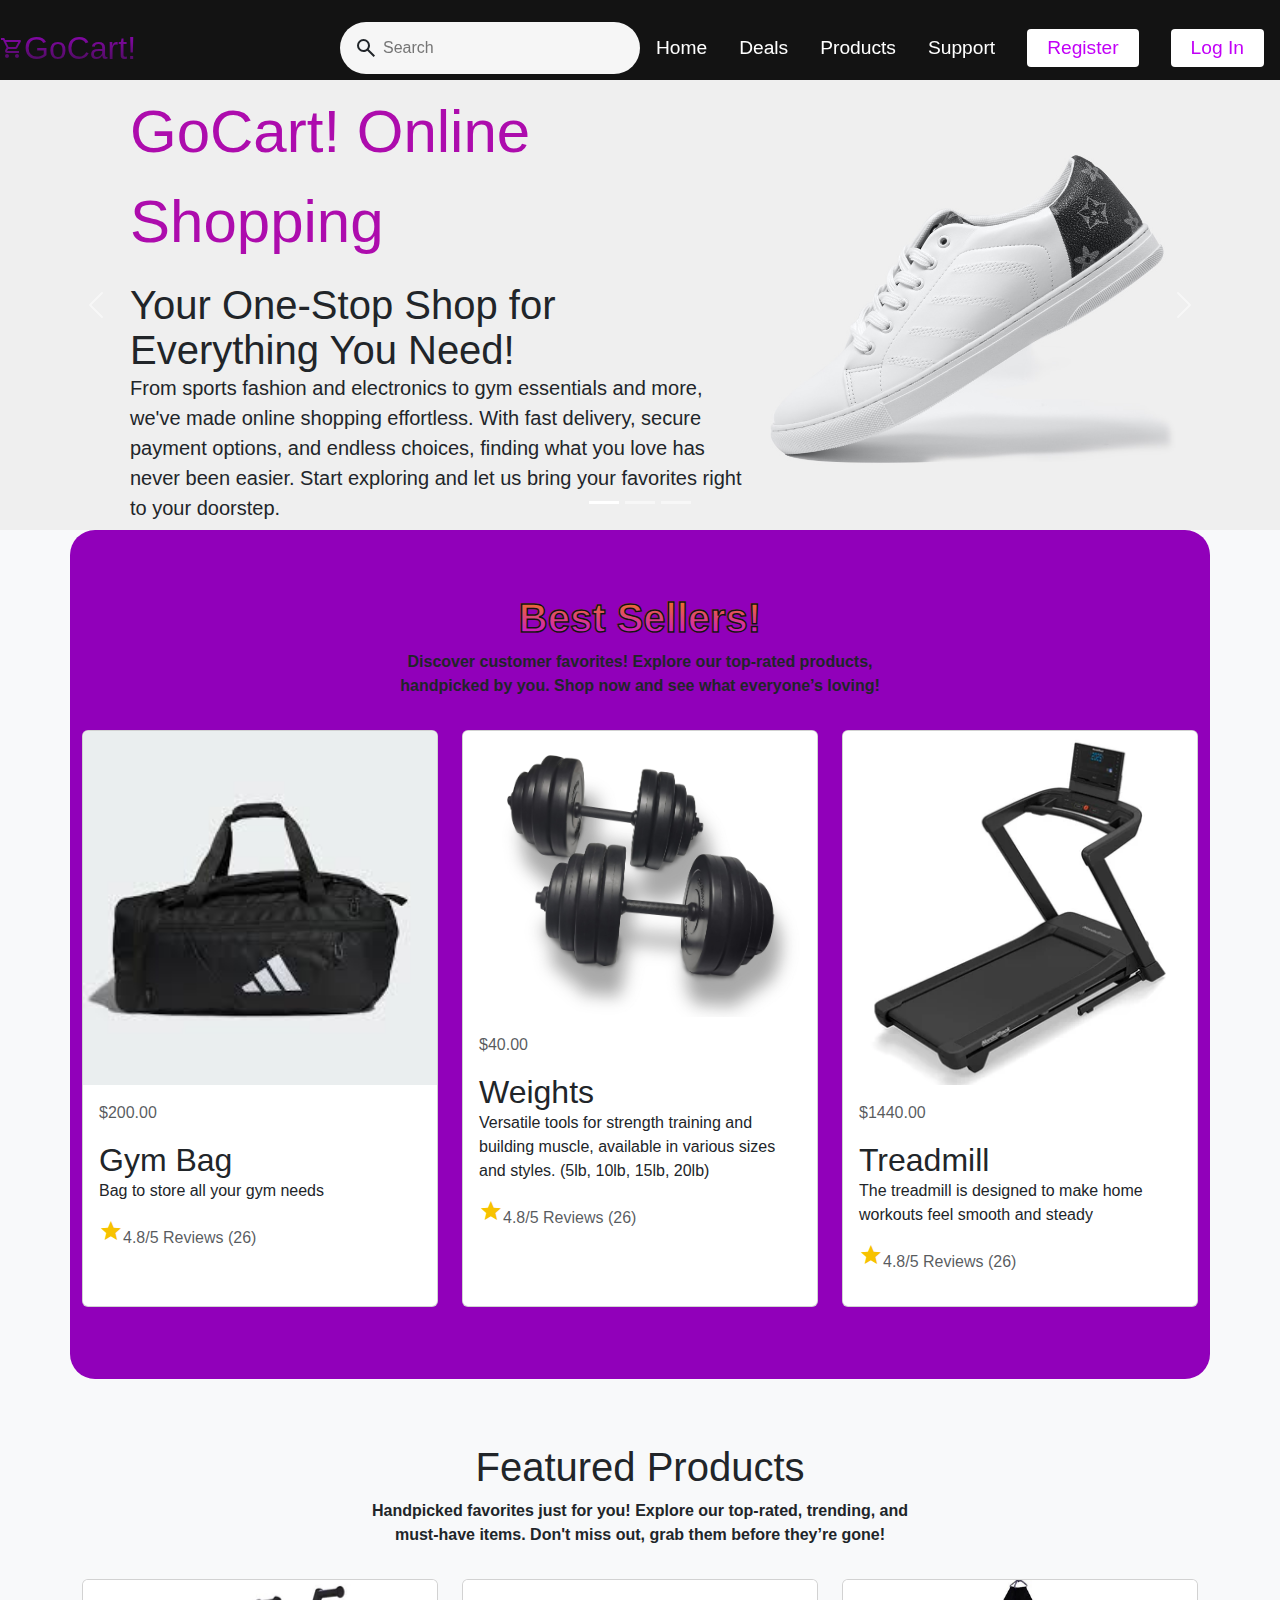
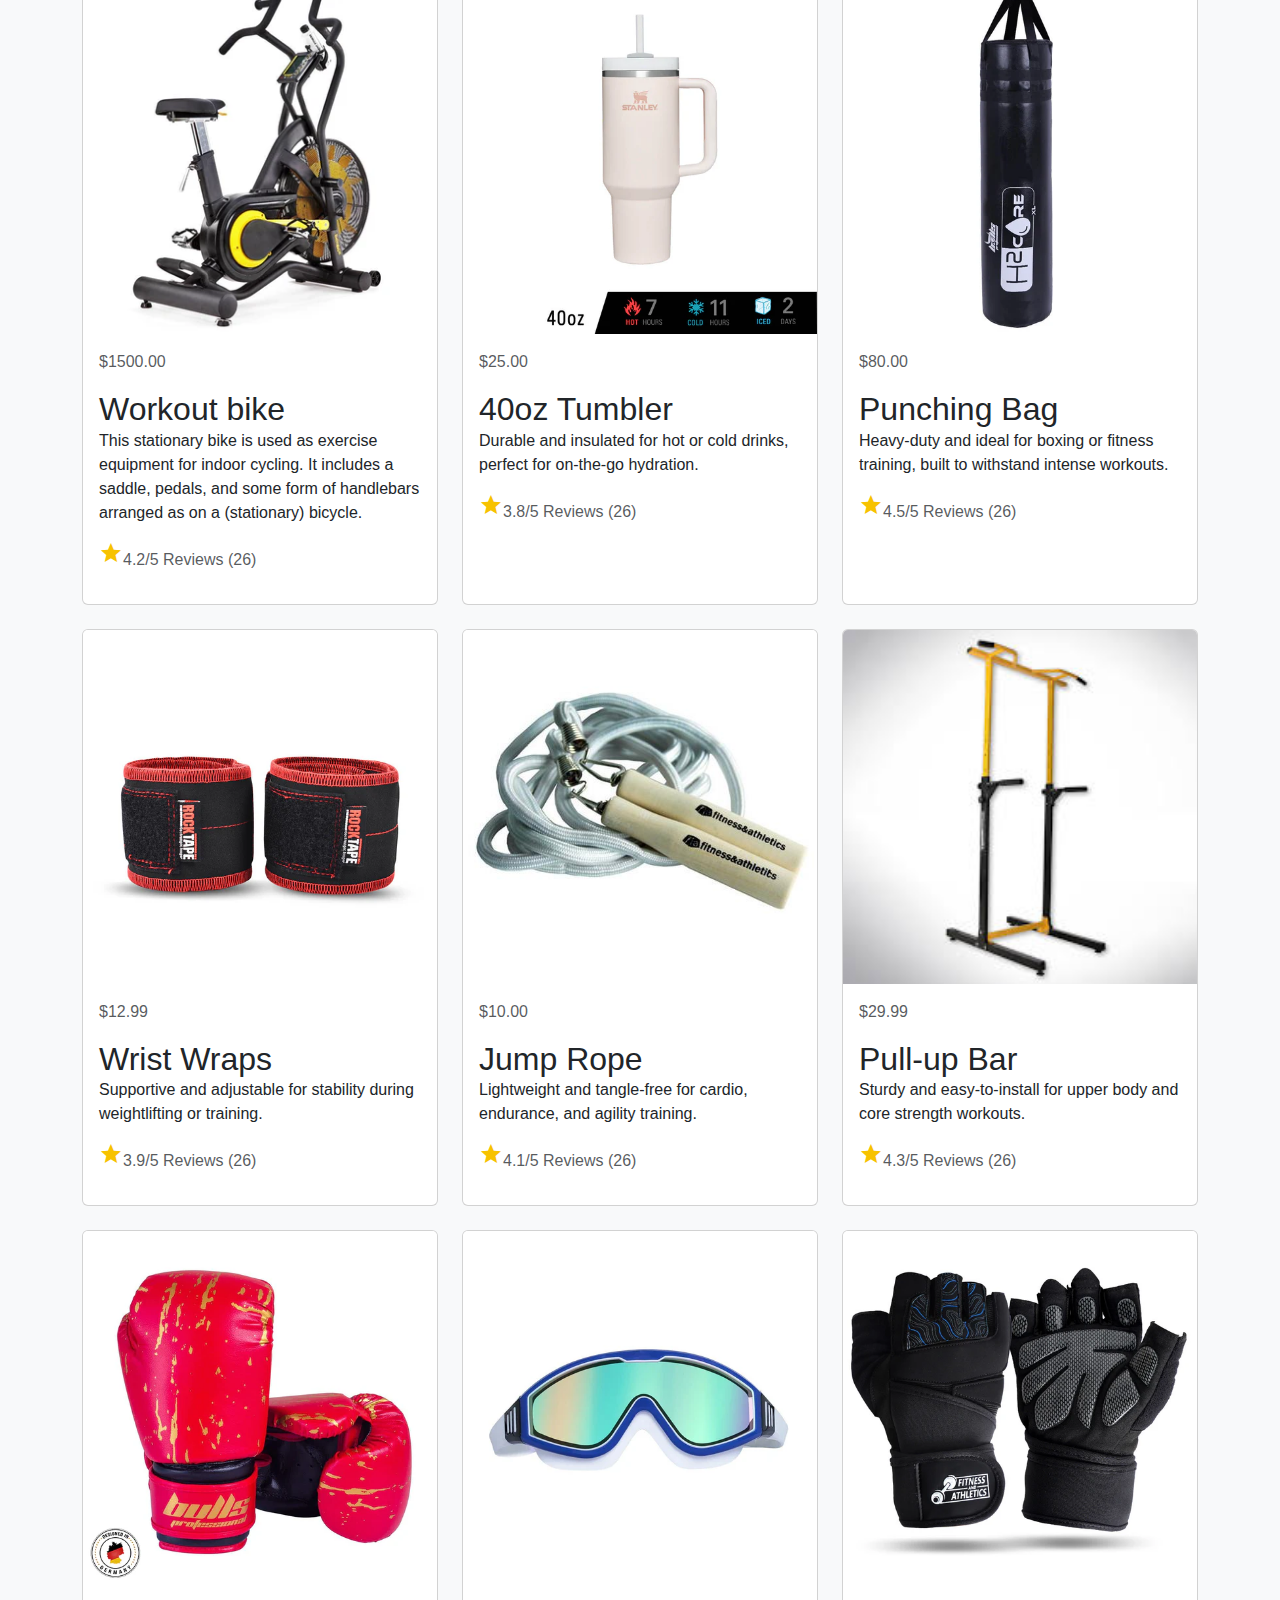
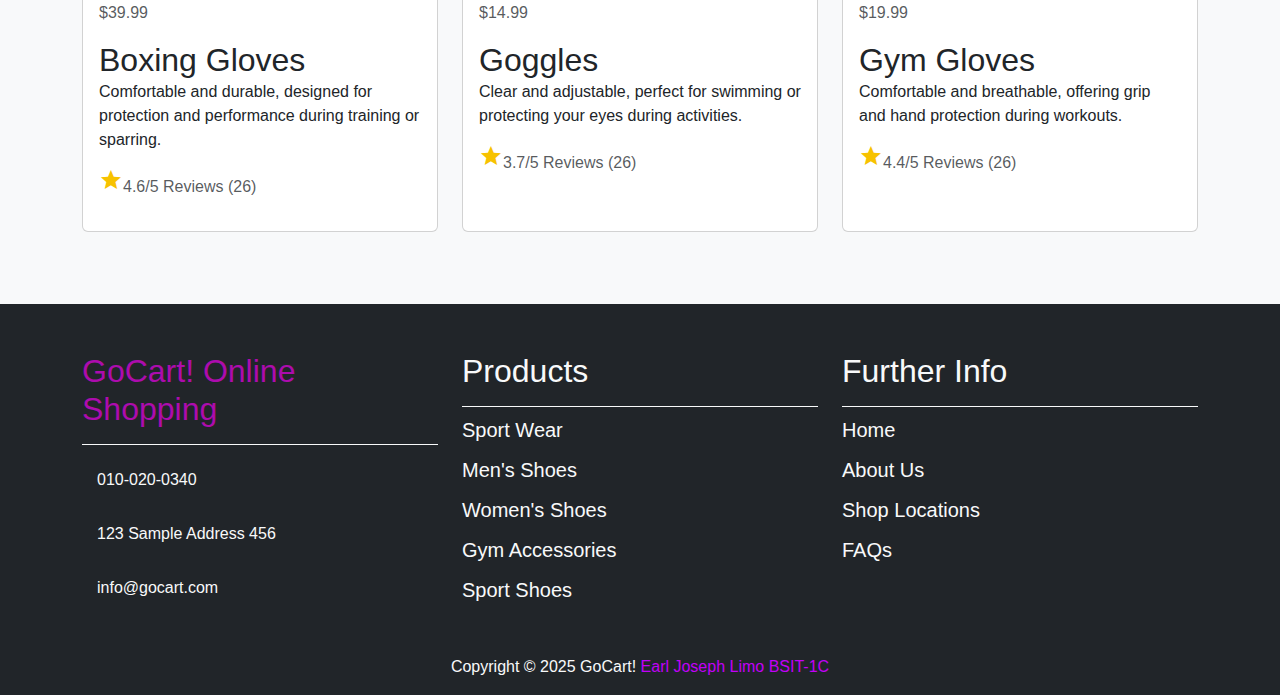
<file: index.html>
<!DOCTYPE html>
<link href="https://cdn.jsdelivr.net/npm/bootstrap@5.3.3/dist/css/bootstrap.min.css" rel="stylesheet" integrity="sha384-QWTKZyjpPEjISv5WaRU9OFeRpok6YctnYmDr5pNlyT2bRjXh0JMhjY6hW+ALEwIH" crossorigin="anonymous">
<script src="https://cdn.jsdelivr.net/npm/bootstrap@5.3.3/dist/js/bootstrap.bundle.min.js" integrity="sha384-YvpcrYf0tY3lHB60NNkmXc5s9fDVZLESaAA55NDzOxhy9GkcIdslK1eN7N6jIeHz" crossorigin="anonymous"></script>
<html lang="en">
<head>
    <meta charset="UTF-8">
    <meta name="viewport" content="width=device-width, initial-scale=1.0">
    <title>Webpage Online Shopping</title>
    <link rel="stylesheet" href="styles.css">
    <link href="https://fonts.googleapis.com/icon?family=Material+Icons+Outlined"
    rel="stylesheet">
    <link rel="stylesheet" href="https://fonts.googleapis.com/css2?family=Material+Symbols+Outlined:opsz,wght,FILL,GRAD@24,400,0,0&icon_names=search" />
</head>
<body>
    <nav class="navbar">
        <div class="navbar__container">
            <a href="/" id="navbar__logo"><span class="material-icons-outlined star-icon">
              shopping_cart
              </span>GoCart!</a>
            <span class="bar"></span>
            <span class="bar"></span>
            <span class="bar"></span>
            <ui class="navbar__menu">
              <form>
                <div id="Home" class="search">
                    <span class="search-icon material-symbols-outlined">search</span>
                    <input class="search-input" type="search" placeholder="Search">
        
                </div>
            </form>
                <li class="navbar__item"><a href="#Top" class="navbar__links">
                Home
                </a>
            </li>
                <li class="navbar__item"><a href="#deals" class="navbar__links">
                Deals
                </a>
            </li>
            </li>
            <li class="navbar__item"><a href="#product" class="navbar__links">
              Products
              </a>
          </li>
                <li class="navbar__item"><a href="#footer" class="navbar__links">
                Support
                </a>
            </li>
                <li class="navbar__btn"><a href="login.html" class="button">
                Register
                </a>
            </li>
                <li class="navbar__btn"><a href="login.html" class="button">
                Log In
                </a>
            </li>
            </ui>
        </div>
    </nav>

<!-- carousel -->
    <div id="carouselExampleIndicators" class="carousel slide"
    data-bs-ride="true">
  <div class="carousel-indicators">
    <button type="button" data-bs-target="#carouselExampleIndicators" 
      data-bs-slide-to="0" class="active" aria-label="Slide 1">
    </button>
    <button type="button" data-bs-target="#carouselExampleIndicators"
  data-bs-slide-to="1" aria-label="Slide 2"></button>
    <button type="button" data-bs-target="#carouselExampleIndicators"
  data-bs-slide-to="2" aria-label="Slide 3"></button>
  </div>
   <div class="carousel-inner">
     <div class="carousel-item active">
       <div class="container d-flex justify-content-between background">
         <div class="d-flex justify-content-center align-items-start 
             flex-column ms-5">
           <span class="text-align title mb-3" style="color: rgb(173, 12, 173);">
              GoCart! Online Shopping
           </span>
           <span class="discription">
            Your One-Stop Shop for Everything You Need!
            </span>
           <span class="d-info">
            From sports fashion and electronics to gym essentials and more, we've made online shopping effortless. With fast delivery, secure payment options, and endless choices, finding what you love has never been easier. Start exploring and let us bring your favorites right to your doorstep.</span>
         </div>
       <div>
          <img src="./images/banner_img_01.jpg" class="d-block s-image">
       </div>
     </div>
    </div>
     <div class="carousel-item">
       <div class="container d-flex justify-content-between background">
         <div class="d-flex justify-content-center align-items-start
             flex-column ms-5">
             <span class="text-align title mb-3" style="color: rgb(173, 12, 173);">
              GoCart! Online Shopping
            </span>
           <span class="discription">
            Deals You’ll Love, Delivered Straight to Your Door!
           </span>
           <span class="d-info">
            Experience the convenience of online shopping with handpicked products and unbeatable offers. Whether you’re updating your wardrobe, upgrading your gadgets, or revamping your home, we make it simple, fast, and fun. Shop today and see the difference!</span>
         </div>
          <div>
            <img src="./images/banner_img_02.jpg" class="d-block s-image">
          </div>
      </div>
    </div>
     <div class="carousel-item">
      <div class="container d-flex justify-content-between background">
        <div class="d-flex justify-content-center align-items-start
         flex-column ms-5">
         <span class="text-align title mb-3" style="color: rgb(173, 12, 173);">GoCart! Online Shopping</span>
           <span class="discription">Your Ultimate Online Shopping Destination!
             </span>
            <span class="d-info">Explore an incredible range of products from top brands, curated just for you. Whether you're hunting for the latest trends or everyday essentials, we’ve got it all at unbeatable prices. Enjoy seamless browsing, exclusive deals, and a shopping experience like no other, with GoCart!</span>
        </div>
         <div>
          <img src="./images/banner_img_03.jpg" class="d-block s-image">
         </div>
        </div>
       </div>
     </div>
     <button class="carousel-control-prev" type="button"
         data-bs-target="#carouselExampleIndicators" data-bs-slide="prev">
       <span class="carousel-control-prev-icon"
         aria-hidden="true"></span>
       <span class="visually-hidden">Previous</span>
     </button>
     <button class="carousel-control-next" type="button"
         data-bs-target="#carouselExampleIndicators" data-bs-slide="next">
       <span class="carousel-control-next-icon"
         aria-hidden="true"></span>
       <span class="visually-hidden">Next</span>
     </button>
   </div>
   

  
<!-- best sellers -->
<section class="bg-light">
  <div class="container deals py-5">
    <div id="deals" class="row text-center py-3">
      <div class="col-lg-6 m-auto">
        <h1 class="bestsell fw-bold">Best Sellers!</h1>
        <p class="fw-bold">Discover customer favorites! Explore our top-rated products, handpicked by you. Shop now and see what everyone’s loving!</p>
      </div>
    </div>
    <div class="row">
      <div class="col-12 col-md-4 mb-4">
        <div class="card h-100">
          <a href="">
            <img src="./images/gymbag.jpeg" class="card-img-top">
          </a>
          <div class="card-body">
            <ul class="list-unstyled d-flex justify-content-between">
            
              <li class="text-muted text-right">$200.00</li>
            </ul>
            <a href="" class="h2 text-decoration-none text-dark">
              Gym Bag
            </a>
            <p class="card-text">Bag to store all your gym needs</p>
            <p class="text-muted"><span class="material-icons-outlined star-icon">
star
</span>4.8/5 Reviews (26)</p>
          </div>
        </div>
      </div>
      <div class="col-12 col-md-4 mb-4">
        <div class="card h-100">
          <a href="">
            <img src="./images/weights.jpg" class="card-img-top">
          </a>
          <div class="card-body">
            <ul class="list-unstyled d-flex justify-content-between">
            
              <li class="text-muted text-right">$40.00</li>
            </ul>
            <a href="" class="h2 text-decoration-none text-dark">
              Weights
            </a>
            <p class="card-text">Versatile tools for strength training and building muscle, available in various sizes and styles. (5lb, 10lb, 15lb, 20lb)
              </p>
            <p class="text-muted"><span class="material-icons-outlined star-icon">
star
</span>4.8/5 Reviews (26)</p>
          </div>
        </div>
      </div>
      <div class="col-12 col-md-4 mb-4">
        <div class="card h-100">
          <a href="">
            <img src="./images/treadmill.webp" class="card-img-top">
          </a>
          <div class="card-body">
            <ul class="list-unstyled d-flex justify-content-between">
            
              <li class="text-muted text-right">$1440.00</li>
            </ul>
            <a href="" class="h2 text-decoration-none text-dark">
              Treadmill
            </a>
            <p class="card-text">The treadmill is designed to make home workouts feel smooth and steady</p>
            <p class="text-muted"><span class="material-icons-outlined star-icon">
star
</span>4.8/5 Reviews (26)</p>
          </div>
        </div>
      </div>
    </div>
  </div>
<!-- featured -->
<section class="bg-light">
  <div class="container py-5">
    <div id="product" class="row text-center py-3">
      <div class="col-lg-6 m-auto">
        <h1>Featured Products</h1>
        <p class="fw-bold">Handpicked favorites just for you! Explore our top-rated, trending, and must-have items. Don't miss out, grab them before they’re gone!</p>
      </div>
    </div>
    <div class="row">
      <div class="col-12 col-md-4 mb-4">
        <div class="card h-100">
          <a href="">
            <img src="./images/treadbike.webp" class="card-img-top">
          </a>
          <div class="card-body">
            <ul class="list-unstyled d-flex justify-content-between">
              <li class="text-muted text-right">$1500.00</li>
            </ul>
            <a href="" class="h2 text-decoration-none text-dark">
              Workout bike
            </a>
            <p class="card-text">This stationary bike is used as exercise equipment for indoor cycling. It includes a saddle, pedals, and some form of handlebars arranged as on a (stationary) bicycle. </p>
            <p class="text-muted"><span class="material-icons-outlined star-icon">
star
</span>4.2/5 Reviews (26)</p>  
          </div>
        </div>
      </div>
      <div class="col-12 col-md-4 mb-4">
        <div class="card h-100">
          <a href="">
            <img src="./images/tumbler.webp" class="card-img-top">
          </a>
          <div class="card-body">
            <ul class="list-unstyled d-flex justify-content-between">
              <li class="text-muted text-right">$25.00</li>
            </ul>
            <a href="" class="h2 text-decoration-none text-dark">
              40oz Tumbler
            </a>
            <p class="card-text">Durable and insulated for hot or cold drinks, perfect for on-the-go hydration.</p>
            <p class="text-muted"><span class="material-icons-outlined star-icon">
star
</span>3.8/5 Reviews (26)</p> <!-- Changed to random number -->
          </div>
        </div>
      </div>
      <div class="col-12 col-md-4 mb-4">
        <div class="card h-100">
          <a href="">
            <img src="./images/punchbag.webp" class="card-img-top">
          </a>
          <div class="card-body">
            <ul class="list-unstyled d-flex justify-content-between">
              <li class="text-muted text-right">$80.00</li>
            </ul>
            <a href="" class="h2 text-decoration-none text-dark">
              Punching Bag
            </a>
            <p class="card-text">Heavy-duty and ideal for boxing or fitness training, built to withstand intense workouts. </p>
            <p class="text-muted"><span class="material-icons-outlined star-icon">
star
</span>4.5/5 Reviews (26)</p> <!-- Changed to random number -->
          </div>
        </div>
      </div>
      <div class="col-12 col-md-4 mb-4">
        <div class="card h-100">
          <a href="">
            <img src="./images/wristwraps.webp" class="card-img-top">
          </a>
          <div class="card-body">
            <ul class="list-unstyled d-flex justify-content-between">
              <li class="text-muted text-right">$12.99</li>
            </ul>
            <a href="" class="h2 text-decoration-none text-dark">
              Wrist Wraps
            </a>
            <p class="card-text">Supportive and adjustable for stability during weightlifting or training.</p>
            <p class="text-muted"><span class="material-icons-outlined star-icon">
star
</span>3.9/5 Reviews (26)</p> <!-- Changed to random number -->
          </div>
        </div>
      </div>
      <div class ="col-12 col-md-4 mb-4">
        <div class="card h-100">
          <a href="">
            <img src="./images/jump rope.jpg" class="card-img-top">
          </a>
          <div class="card-body">
            <ul class="list-unstyled d-flex justify-content-between">
              <li class="text-muted text-right">$10.00</li>
            </ul>
            <a href="" class="h2 text-decoration-none text-dark">
              Jump Rope
            </a>
            <p class="card-text">Lightweight and tangle-free for cardio, endurance, and agility training.</p>
            <p class="text-muted"><span class="material-icons-outlined star-icon">
star
</span>4.1/5 Reviews (26)</p> <!-- Changed to random number -->
          </div>
        </div>
      </div>
      <div class="col-12 col-md-4 mb-4">
        <div class="card h-100">
          <a href="">
            <img src="./images/pull up.jpeg" class="card-img-top">
          </a>
          <div class="card-body">
            <ul class="list-unstyled d-flex justify-content-between">
              <li class="text-muted text-right">$29.99</li>
            </ul>
            <a href="" class="h2 text-decoration-none text-dark">
              Pull-up Bar
            </a>
            <p class="card-text">Sturdy and easy-to-install for upper body and core strength workouts.</p>
            <p class="text-muted"><span class="material-icons-outlined star-icon">
star
</span>4.3/5 Reviews (26)</p> <!-- Changed to random number -->
          </div>
        </div>
      </div>
      <div class="col-12 col-md-4 mb-4">
        <div class="card h-100">
          <a href="">
            <img src="./images/boxing gloves.webp" class="card-img-top">
          </a>
          <div class="card-body">
            <ul class="list-unstyled d-flex justify-content-between">
              <li class="text-muted text-right">$39.99</li>
            </ul>
            <a href="" class="h2 text-decoration-none text-dark">
              Boxing Gloves
            </a>
            <p class="card-text">Comfortable and durable, designed for protection and performance during training or sparring.</p>
            <p class="text-muted"><span class="material-icons-outlined star-icon">
star
</span>4.6/5 Reviews (26)</p> <!-- Changed to random number -->
          </div>
        </div>
      </div>
      <div class="col-12 col-md-4 mb-4">
        <div class="card h-100">
          <a href="">
            <img src="./images/goggles.webp" class="card-img-top">
          </a>
          <div class="card-body">
            <ul class="list-unstyled d-flex justify-content-between">
              <li class="text-muted text-right">$14.99</li>
            </ul>
            <a href="" class="h2 text-decoration-none text-dark">
              Goggles
            </a>
            <p class="card-text">Clear and adjustable, perfect for swimming or protecting your eyes during activities.</p>
            <p class="text-muted"><span class="material-icons-outlined star-icon">
star
</span>3.7/5 Reviews (26)</p> <!-- Changed to random number -->
          </div>
        </div>
      </div>
      <div class="col-12 col-md-4 mb-4">
        <div class="card h-100">
          <a href="">
            <img src="./images/gym gloves.webp" class="card-img-top">
          </a>
          <div class="card-body">
            <ul class="list-unstyled d-flex justify-content-between">
              <li class="text-muted text-right">$19.99</li>
            </ul>
            <a href="" class="h2 text-decoration-none text-dark">
              Gym Gloves
            </a>
            <p class="card-text">Comfortable and breathable, offering grip and hand protection during workouts.</p>
            <p class="text-muted"><span class="material-icons-outlined star-icon">
star
</span>4.4/5 Reviews (26)</p> <!-- Changed to random number -->
          </div>
        </div>
      </div>
    </div>
  </div>
</section>
<!-- footer -->
    <footer class="bg-dark">
        <div id="footer" class="container">
          <div class="row">
            <div class="col-md-4 pt-5 logo">
              <h2 class="text-decoration-none h2 border-bottom border-light pb-3 " style="color: rgb(173, 12, 173);">
                GoCart! Online Shopping
              </h2>
              <ul class="list-unstyled text-light">
                <li>
                  <i class="fa-solid fa-phone"></i>
                  <a href="" class="text-decoration-none text-light">
                    010-020-0340
                  </a>
                </li>
                <li>
                  <i class="fa-solid fa-location-dot"></i>
                  <a href="" class="text-decoration-none text-light">
                    123 Sample Address 456
                  </a>
                </li>
                <li>
                  <i class="fa-solid fa-envelope"></i>
                  <a href="" class="text-decoration-none text-light">
                    info@gocart.com
                  </a>
                </li>
              </ul>
            </div>
            <div class="col-md-4 pt-5">
              <h2 class="text-light h2 border-bottom border-light pb-3">
                Products
              </h2>
              <ul class="list-unstyled text-light footer-link-list list">
                <li><a href="" class="text-decoration-none text-light">
                  Sport Wear</a></li>
              <li><a href="" class="text-decoration-none text-light">
                  Men's Shoes</a></li>
              <li><a href="" class="text-decoration-none text-light">
                  Women's Shoes</a></li>
              <li><a href="" class="text-decoration-none text-light">
                  Gym Accessories</a></li>
              <li><a href="" class="text-decoration-none text-light">
                  Sport Shoes</a></li>
              </ul>
            </div>
            <div class="col-md-4 pt-5">
              <h2 class="text-light h2 border-bottom border-light pb-3">
                Further Info</h2>
              <ul class="list-unstyled text-light footer-link-list list">
                <li><a href="" class="text-decoration-none text-light">
                    Home</a></li>
                <li><a href="https://www.facebook.com/Triggerword/" class="text-decoration-none text-light">
                    About Us</a></li>
                <li><a href="" class="text-decoration-none text-light">
                    Shop Locations</a></li>
                <li><a href="" class="text-decoration-none text-light">
                    FAQs</a></li>
              </ul>
            </div>
        <div class="w-100 bg-dark py-3">
          <div class="container">
            <div class="row pt-2">
              <div class="col-12">
                <div class="text-center text-light">
                  Copyright &copy; 2025 GoCart!
                  <a href="https://www.facebook.com/Triggerword/" class="text-decoration-none
                    text-decoration-none style="color: blueviolet;>Earl Joseph Limo BSIT-1C</a>
                </div>
              </div>
            </div>
          </div>
        </div>
      </footer>

</body>
</html>
<!--                                         _.oo.
                 _.u[[/;:,.         .odMMMMMM'
              .o888UU[[[/;:-.  .o@P^    MMM^
             oN88888UU[[[/;::-.        dP^
            dNMMNN888UU[[[/;:--.   .o@P^
           ,MMMMMMN888UU[[/;::-. o@^
           NNMMMNN888UU[[[/~.o@P^
           888888888UU[[[/o@^-..
          oI8888UU[[[/o@P^:--..
       .@^  YUU[[[/o@^;::---..
     oMP     ^/o@P^;:::---..
  .dMMM    .o@^ ^;::---...
 dMMMMMMM@^`       `^^^^
YMMMUP^
 ^^-->
</file>
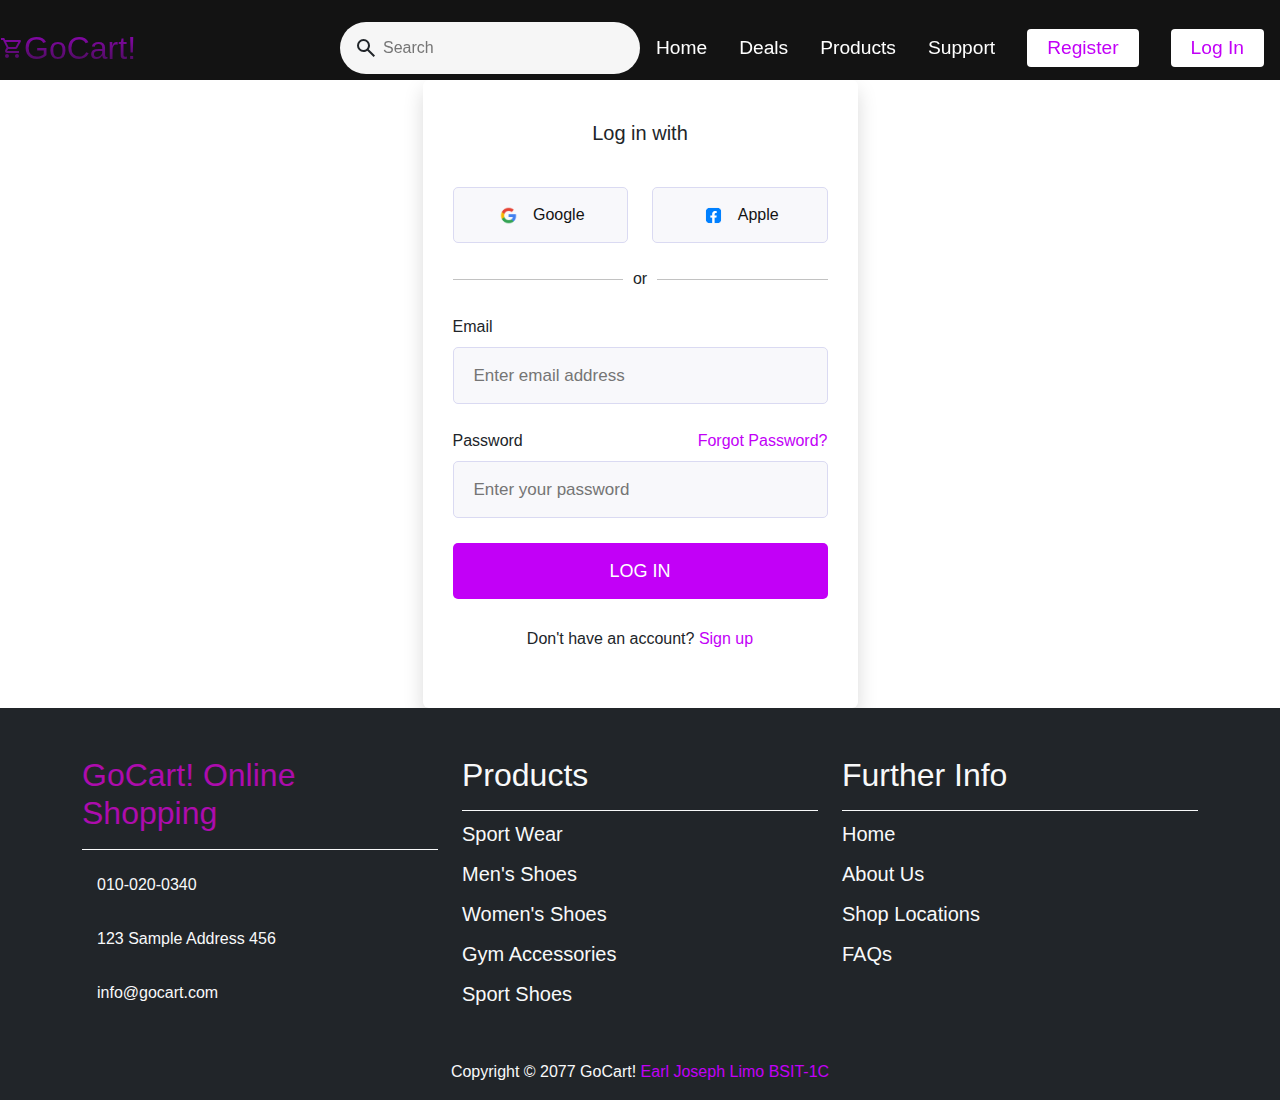
<file: login.html>
<!DOCTYPE html>
<link href="https://cdn.jsdelivr.net/npm/bootstrap@5.3.3/dist/css/bootstrap.min.css" rel="stylesheet" integrity="sha384-QWTKZyjpPEjISv5WaRU9OFeRpok6YctnYmDr5pNlyT2bRjXh0JMhjY6hW+ALEwIH" crossorigin="anonymous">
<script src="https://cdn.jsdelivr.net/npm/bootstrap@5.3.3/dist/js/bootstrap.bundle.min.js" integrity="sha384-YvpcrYf0tY3lHB60NNkmXc5s9fDVZLESaAA55NDzOxhy9GkcIdslK1eN7N6jIeHz" crossorigin="anonymous"></script>
<html lang="en">
<html lang="en">
<head>
    <meta charset="UTF-8">
    <meta name="viewport" content="width=device-width, initial-scale=1.0">
    <title>Login</title>
    <link rel="stylesheet" href="styles.css">
    <link href="https://fonts.googleapis.com/icon?family=Material+Icons+Outlined"
    rel="stylesheet">
    <link rel="stylesheet" href="https://fonts.googleapis.com/css2?family=Material+Symbols+Outlined:opsz,wght,FILL,GRAD@24,400,0,0&icon_names=search" />
</head>

<body class="login-page">
    <nav class="navbar">
        <div class="navbar__container">
            <a href="/" id="navbar__logo"><span class="material-icons-outlined star-icon">
              shopping_cart
              </span>GoCart!</a>
            <span class="bar"></span>
            <span class="bar"></span>
            <span class="bar"></span>
            <ui class="navbar__menu">
              <form>
                <div id="Home" class="search">
                    <span class="search-icon material-symbols-outlined">search</span>
                    <input class="search-input" type="search" placeholder="Search">
        
                </div>
              </form>
              <li class="navbar__item"><a href="index.html" class="navbar__links">
              Home
              </a>
          </li>
          </li>
              <li class="navbar__item"><a href="index.html" class="navbar__links">
              Deals
              </a>
          </li>
          </li>
          <li class="navbar__item"><a href="index.html" class="navbar__links">
            Products
            </a>
        </li>
            </li>
                <li class="navbar__item"><a href="#footer" class="navbar__links">
                Support
                </a>
            </li>
                <li class="navbar__btn"><a href="login.html" class="button">
                Register
                </a>
            </li>
                <li class="navbar__btn"><a href="login.html" class="button">
                Log In
                </a>
            </li>
            </ui>
        </div>
    </nav>
<!-- login -->
   <div class="login_form" style="width:800px; margin:0 auto;">
    <form action="#">
      <h3>Log in with</h3>
      <div class="login_option">
        <div class="option">
          <a href="#">
            <img src="images/google.png" alt="Google" />
            <span>Google</span>
          </a>
        </div>
        <div class="option">
          <a href="#">
            <img src="images/facebook.png" alt="Apple" />
            <span>Apple</span>
          </a>
        </div>
      </div>
      <p class="separator">
        <span>or</span>
      </p>
      <div class="input_box">
        <label for="email">Email</label>
        <input type="email" id="email" placeholder="Enter email address" required />
      </div>
      <div class="input_box">
        <div class="password_title">
          <label for="password">Password</label>
          <a href="#">Forgot Password?</a>
        </div>
        <input type="password" id="password" placeholder="Enter your password" required />
      </div>
      <button type="submit">Log In</button>
      <p class="sign_up">Don't have an account? <a href="#">Sign up</a></p>
    </form>
  </div>
    <footer class="bg-dark">
        <div id="footer" class="container">
          <div class="row">
            <div class="col-md-4 pt-5 logo">
              <h2 class="text-decoration-none h2 border-bottom border-light pb-3 " style="color: rgb(173, 12, 173);">
                GoCart! Online Shopping
              </h2>
              <ul class="list-unstyled text-light">
                <li>
                  <i class="fa-solid fa-phone"></i>
                  <a href="" class="text-decoration-none text-light">
                    010-020-0340
                  </a>
                </li>
                <li>
                  <i class="fa-solid fa-location-dot"></i>
                  <a href="" class="text-decoration-none text-light">
                    123 Sample Address 456
                  </a>
                </li>
                <li>
                  <i class="fa-solid fa-envelope"></i>
                  <a href="" class="text-decoration-none text-light">
                    info@gocart.com
                  </a>
                </li>
              </ul>
            </div>
            <div class="col-md-4 pt-5">
              <h2 class="text-light h2 border-bottom border-light pb-3">
                Products
              </h2>
              <ul class="list-unstyled text-light footer-link-list list">
                <li><a href="" class="text-decoration-none text-light">
                    Sport Wear</a></li>
                <li><a href="" class="text-decoration-none text-light">
                    Men's Shoes</a></li>
                <li><a href="" class="text-decoration-none text-light">
                    Women's Shoes</a></li>
                <li><a href="" class="text-decoration-none text-light">
                    Gym Accessories</a></li>
                <li><a href="" class="text-decoration-none text-light">
                    Sport Shoes</a></li>
              </ul>
            </div>
            <div class="col-md-4 pt-5">
              <h2 class="text-light h2 border-bottom border-light pb-3">
                Further Info</h2>
              <ul class="list-unstyled text-light footer-link-list list">
                <li><a href="" class="text-decoration-none text-light">
                    Home</a></li>
                <li><a href="https://www.facebook.com/Triggerword/" class="text-decoration-none text-light">
                    About Us</a></li>
                <li><a href="" class="text-decoration-none text-light">
                    Shop Locations</a></li>
                <li><a href="" class="text-decoration-none text-light">
                    FAQs</a></li>
              </ul>
            </div>
        <div class="w-100 bg-dark py-3">
          <div class="container">
            <div class="row pt-2">
              <div class="col-12">
                <div class="text-center text-light">
                  Copyright &copy; 2077 GoCart!
                  <a href="https://www.facebook.com/Triggerword/" class="text-decoration-none
                    text-decoration-none style="color: blueviolet;>Earl Joseph Limo BSIT-1C</a>
                </div>
              </div>
            </div>
          </div>
        </div>
      </footer>
</body>
</html>
<!--⠀⠀⠀⠀⠀⠀⠀⠀⠀⠀⠀⢰⣦⡀⠸⣷⡄⠀⠀⠀⠀⠀⠀⠀⠀⠀⠀⠀⠀⠀⠀⠀⠀⠀⠀⠀⠀⠀⠀⠀⠀⠀⠀⠀⠀⠀⠀⠀⠀⠀⠀⠀⠀⠀⠀⠀⠀⠀⠀⠀⠀⠀⠀
⠀⠀⠀⠀⠀⠀⠀⠀⠀⠀⠀⢸⣿⣟⢼⣿⡽⡄⠀⠀⠀⠀⠀⠀⠀⠀⠀⠀⠀⠀⠀⠀⠀⠀⠀⠀⠀⠀⠀⠀⠀⠀⠀⠀⠀⠀⠀⠀⠀⠀⠀⠀⠀⠀⠀⠀⠀⠀⠀⠀⠀⠀⠀
⠀⠀⠀⠀⠀⠀⠀⠀⠀⠀⠀⢸⣿⣿⣿⣿⣷⢻⡀⠀⠀⠀⠀⠀⠀⠀⠀⠀⠀⠀⠀⠀⠀⠀⠀⠀⠀⠀⠀⠀⠀⠀⠀⠀⠀⠀⠀⠀⠀⠀⠀⠀⠀⠀⠀⠀⠀⠀⠀⠀⠀⠀⠀
⠀⠀⠀⠀⠀⠀⠀⠀⠀⠀⠀⣸⠿⠟⠻⢿⣿⣩⣇⠀⠀⠀⠀⠀⠀⠀⠀⠀⠀⠀⠀⠀⠀⠀⠀⠀⠀⠀⠀⠀⠀⠀⠀⠀⠀⠀⠀⠀⠀⠀⠀⠀⠀⠀⠀⠀⠀⠀⠀⠀⠀⠀⠀
⠀⠀⠀⠀⠀⠀⠀⢀⣤⣖⡋⣍⢤⡠⣐⣌⡹⢢⠽⣦⠀⠀⠀⠀⠀⠀⠀⠀⠀⠀⠀⠀⠀⠀⠀⠀⠀⠀⠀⠀⠀⠀⠀⠀⠀⠀⠀⠀⠀⣠⠤⣒⢚⡩⣉⡙⢒⠲⢤⣀⠀⠀⠀
⠀⠀⠀⠀⠀⢀⡴⣿⡿⢿⣿⣯⢻⡽⡹⢞⡵⢫⡗⣜⣧⠀⠀⠀⠀⠀⠀⠀⠀⠀⠀⠀⠀⠀⠀⠀⠀⠀⠀⠀⠀⠀⠀⠀⠀⠀⠀⣴⢫⣵⣮⣷⣿⣷⣳⣿⢮⣖⡤⣈⠳⣄⠀
⣾⣿⢛⣉⢩⠩⡜⣻⣿⣿⣿⠻⡑⢎⠱⠩⡜⢣⠞⣜⡞⣇⠀⠀⠀⠀⠀⠀⠀⠀⠀⠀⠀⠀⠀⠀⠀⠀⠀⠀⠀⠀⠀⠀⠀⢀⡾⣵⣿⣿⣾⡿⠿⠿⢿⣿⣿⣿⢿⣦⢣⠘⡆
⢿⣯⣷⢮⢧⣳⡱⣃⠮⡱⢈⠅⡈⠄⡈⠡⠜⣡⢛⡜⣞⢿⡄⠀⠀⠀⠀⠀⠀⠀⠀⠀⠀⠀⠀⠀⠀⠀⠀⠀⠀⠀⠀⠀⠀⢸⣻⣽⣿⠟⠁⠀⠀⠀⠀⠈⠛⣿⣿⣿⣿⢌⣹
⠸⣿⣟⣿⣻⣤⠻⣜⢧⡣⢇⠸⢀⠄⠠⢇⠸⣀⢟⣸⢻⡼⣧⠀⠀⠀⠀⠀⠀⠀⠀⠀⠀⠀⠀⠀⠀⠀⠀⠀⠀⠀⠀⠀⠀⠸⣿⣿⡇⠀⠀⠀⠀⠀⠀⠀⠀⢸⣿⣿⣿⡜⣸
⠀⠻⣿⣷⣿⣿⢻⢬⢳⡝⣎⡳⣌⠬⡱⢌⡱⢎⡞⡜⣧⢻⡽⣆⠀⠀⠀⠀⠀⠀⠀⠀⠀⠀⠀⠀⠀⠀⠀⠀⠀⠀⠀⠀⠀⠀⠙⢿⣷⡀⠀⠀⠀⠀⠀⠀⠀⢸⣿⣿⣿⣏⡟
⠀⠀⠈⠙⠛⠳⠯⣶⡣⢞⡱⣿⣼⣳⢯⣮⢵⡫⣜⡱⢎⢧⢻⡽⢧⡀⠀⠀⠀⠀⠀⠀⠀⠀⠀⠀⠀⠀⠀⠀⠀⠀⠀⠀⠀⠀⠀⠀⠀⠀⠀⠀⠀⠀⠀⠀⢠⣾⣿⣿⣿⡞⠀
⠀⠀⠀⠀⠀⠀⠀⠀⠙⢮⡕⢧⡿⣿⣿⣞⣧⢻⠴⣙⢎⣎⠳⣸⠩⠝⢦⣀⠀⠀⠀⠀⠀⠀⠀⠀⠀⠀⠀⠀⠀⠀⠀⠀⠀⠀⠀⠀⠀⠀⠀⠀⠀⢀⣠⣶⣿⣿⣿⣿⠋⠀⠀
⠀⠀⠀⠀⠀⠀⠀⠀⠀⠀⢿⢪⠽⣿⣽⣿⡽⣏⡾⡱⢎⣌⠓⡠⠁⠎⠐⡈⠉⠒⠒⠦⠤⠤⠤⠤⠤⠤⠴⠖⠒⠒⠋⠉⠉⠉⠉⠉⠙⠒⠦⣤⢞⣿⣿⣿⣿⠿⠋⠀⠀⠀⠀
⠀⠀⠀⠀⠀⠀⠀⠀⠀⠀⠈⣯⠹⣽⣻⣿⢿⣽⡳⡝⠦⢌⠂⠡⠀⠀⠁⠀⠀⠁⠀⠀⠀⠀⠀⠀⠀⠀⠀⠀⠀⠀⠀⠀⠀⠀⠀⠀⠀⢂⠱⡘⢾⣿⡿⠋⠁⠀⠀⠀⠀⠀⠀
⠀⠀⠀⠀⠀⠀⠀⠀⠀⠀⠀⠸⡏⣖⢯⣿⣿⡷⣿⣍⠳⡈⠄⠀⠀⠀⠀⠀⠀⠀⠀⠀⠀⠀⠀⠀⠀⠀⠀⡀⠠⠄⡄⠂⠄⠀⡀⠄⠠⠀⠤⠑⢢⡙⣇⠀⠀⠀⠀⠀⠀⠀⠀
⠀⠀⠀⠀⠀⠀⠀⠀⠀⠀⠀⠀⢻⣌⣻⡽⣿⣿⢷⣎⠣⠄⠀⠀⠀⠀⠀⠀⠀⠀⠀⠀⠀⠀⠀⡄⠤⡈⠤⢡⡓⡜⡬⡑⢌⡐⠀⠠⢀⠁⢂⡉⢆⢭⣻⡄⠀⠀⠀⠀⠀⠀⠀
⠀⠀⠀⠀⠀⠀⠀⠀⠀⠀⠀⠀⠈⣧⢳⣻⣿⣟⡿⣌⢇⠢⢈⠀⠀⡀⠄⣀⠂⢁⠄⡀⢂⠡⠒⣌⢢⡑⡎⡵⡹⣼⢱⡍⢦⡈⢅⠢⠁⢌⡐⢌⡚⣶⣽⣇⠀⠀⠀⠀⠀⠀⠀
⠀⠀⠀⠀⠀⠀⠀⠀⠀⠀⠀⠀⠀⢹⡇⣿⣽⡿⣿⣍⠦⡑⠢⠄⡃⢄⢣⡐⡜⡤⢊⡔⣣⢎⡵⣊⠶⣱⣹⢶⣻⡵⣯⢾⡱⣘⢆⡡⢍⠢⡌⢦⣱⣛⣾⡟⠀⠀⠀⠀⠀⠀⠀
⠀⠀⠀⠀⠀⠀⠀⠀⠀⠀⠀⠀⠀⠘⣧⢳⢿⣻⣷⣏⢞⣡⠣⡜⡑⣎⠶⣱⢮⡵⣯⣞⡷⣮⢷⣯⢿⣳⣯⣿⣿⣿⣯⣟⡷⣍⠶⣘⢢⠓⡼⡱⣎⣿⣿⡇⠀⠀⠀⠀⠀⠀⠀
⠀⠀⠀⠀⠀⠀⠀⠀⠀⠀⠀⠀⠀⠀⠹⣎⡿⣽⣷⣎⡳⢆⡳⣜⡱⢾⣽⣯⣿⣽⣷⣿⣿⣿⣿⣻⣿⣟⡿⣿⢿⣿⣿⣿⡿⣽⢎⡵⣊⠽⣰⠳⣝⣾⣿⡇⠀⠀⠀⠀⠀⠀⠀
⠀⠀⠀⠀⠀⠀⠀⠀⠀⠀⠀⠀⠀⠀⠀⠙⣿⣽⡷⢮⡱⢏⠶⣭⢿⣿⣿⣿⣿⣿⣟⣯⣿⡾⣿⢽⡳⢯⡽⣭⣛⣾⣻⣿⣿⣟⣾⠲⣍⢞⣡⢛⣼⣳⣿⡇⠀⠀⠀⠀⠀⠀⠀
⠀⠀⠀⠀⠀⠀⠀⠀⠀⠀⠀⠀⠀⠀⠀⠀⠈⢻⣯⢳⡝⢮⣛⣾⣿⣿⣿⡿⡽⣞⡽⣳⣭⢷⣽⣾⠽⢿⣿⣽⣿⣷⣿⡽⣿⣿⣞⡿⣼⣚⡴⢫⡶⣟⣿⡇⠀⠀⠀⠀⠀⠀⠀
⠀⠀⠀⠀⠀⠀⠀⠀⠀⠀⠀⠀⠀⠀⠀⠀⣠⣾⢯⣳⣽⣛⣾⣽⣿⣿⣯⣿⡷⠯⠟⠛⠋⠉⠀⠀⠀⠸⣿⣿⣿⣿⣿⣿⣽⣿⣿⣿⣳⣝⣞⡯⣷⣻⢿⣷⠀⠀⠀⠀⠀⠀⠀
⠀⠀⠀⠀⠀⠀⠀⠀⠀⠀⠀⠀⢀⣠⡴⣾⣟⣯⣿⣷⣿⣿⣿⣿⣿⣿⣿⣷⡀⠀⠀⠀⠀⠀⠀⠀⠀⠀⢹⣿⣿⣿⣿⣿⣿⣷⣿⣿⣿⣾⣽⣳⢯⣟⣿⣿⣧⡀⠀⠀⠀⠀⠀
⠀⠀⠀⠀⠀⠀⠀⠀⠀⠀⣤⡞⣯⢳⣽⣷⣿⣿⣿⣿⣿⣿⣿⣿⣿⣿⣿⣿⡇⠀⠀⠀⠀⠀⠀⠀⠀⠀⠈⣿⣿⣿⣿⣿⣿⣿⠈⢻⣿⣿⣿⣿⣿⣯⣷⣿⣿⣧⠀⠀⠀⠀⠀
⠀⠀⠀⠀⠀⠀⠀⠀⣠⣾⢏⣷⣯⣿⣿⣿⣿⣿⡿⠿⠟⠛⠉⣿⣿⣿⣿⣿⡇⠀⠀⠀⠀⠀⠀⠀⠀⠀⠀⢹⣿⣿⣿⣿⣿⡟⠀⠀⠉⠻⣿⣿⣿⣿⣿⢿⣿⣿⠀⠀⠀⠀⠀
⠀⠀⠀⠀⠀⠀⠀⣼⣿⣿⣿⠿⠛⠛⠋⠉⠀⠀⠀⠀⠀⠀⠀⢸⣿⣿⣿⣿⡇⠀⠀⠀⠀⠀⠀⠀⠀⠀⠀⠀⣿⣿⣿⣿⣿⠁⠀⠀⠀⠀⠀⠙⠻⣿⣿⣿⣿⣿⡆⠀⠀⠀⠀
⠀⠀⠀⠀⠀⠀⠀⢿⣿⣿⣿⣆⠀⠀⠀⠀⠀⠀⠀⠀⠀⠀⠀⠈⢻⣿⣿⣿⡇⠀⠀⠀⠀⠀⠀⠀⠀⠀⠀⠀⣿⣿⣿⣿⡇⠀⠀⠀⠀⠀⠀⠀⠀⠘⣿⣿⣿⣿⡇⠀⠀⠀⠀
⠀⠀⠀⠀⠀⠀⠀⠈⢻⣿⣿⣿⠀⠀⠀⠀⠀⠀⠀⠀⠀⠀⠀⠀⠘⣿⣿⣿⡇⠀⠀⠀⠀⠀⠀⠀⠀⠀⠀⢠⣿⣿⣿⡿⠀⠀⠀⠀⠀⠀⠀⠀⠀⠀⠸⣿⣿⣿⣷⠀⠀⠀⠀
⠀⠀⠀⠀⠀⠀⠀⠀⠀⠈⠉⠉⠀⠀⠀⠀⠀⠀⠀⠀⠀⠀⠀⠀⠀⢻⣿⣿⡇⠀⠀⠀⠀⠀⠀⠀⠀⠀⠀⣸⣿⣿⣿⠇⠀⠀⠀⠀⠀⠀⠀⠀⠀⠀⠀⢿⣿⣿⣿⠀⠀⠀⠀
⠀⠀⠀⠀⠀⠀⠀⠀⠀⠀⠀⠀⠀⠀⠀⠀⠀⠀⠀⠀⠀⠀⠀⠀⣀⣼⣿⣿⣧⠀⠀⠀⠀⠀⠀⠀⠀⠀⣠⣿⣿⣿⡟⠀⠀⠀⠀⠀⠀⠀⠀⠀⠀⠀⠀⠸⣿⣿⣿⡆⠀⠀⠀
⠀⠀⠀⠀⠀⠀⠀⠀⠀⠀⠀⠀⠀⠀⠀⠀⠀⠀⠀⠀⠀⠀⠀⣾⣿⣿⣿⡿⠇⠀⠀⠀⠀⠀⠀⠀⢺⣿⣿⣿⣿⡿⠁⠀⠀⠀⠀⠀⠀⠀⠀⠀⠀⠀⣠⣾⢿⣿⣿⡇⠀⠀⠀
⠀⠀⠀⠀⠀⠀⠀⠀⠀⠀⠀⠀⠀⠀⠀⠀⠀⠀⠀⠀⠀⠀⠀⠉⡉⡉⠉⠀⠀⠀⠀⠀⠀⠀⠀⠀⢀⣀⣉⠉⠁⠀⠀⠀⠀⠀⠀⠀⠀⠀⠀⠀⠀⠀⠿⠿⠿⣿⠿⠁⠀⠀⠀-->
</file>
<file: styles.css>
* {
    box-sizing: border-box;
    margin: 0;
    padding: 0;
    font-family: 'Trebuchet MS', 'Lucida Sans Unicode', 'Lucida Grande', 'Lucida Sans', Arial, sans-serif;

}

.navbar {
    background: #131313;
    height: 80px;
    display: flex;
    justify-content: center;
    align-items: center;
    font-size: 1.2rem;
    position: sticky;
    top: 0;
    z-index: 999;
}

.navbar__container {
    display: flex;
    justify-content: space-between;
    height: 80px;
    z-index: 1;
    width: 100%;
    max-width: 1300px;
    margin: 0 auto;
    padding: 0 auto;
}

#navbar__logo {
    background-color: #131313;
    background-image: linear-gradient(to top,#131313 0%, #c200f7 100%);
    background-size: 100%;
    -webkit-background-clip: text;
    background-clip: text;
    -webkit-text-fill-color: transparent;
    -moz-text-fill-color: transparent;
    display: flex;
    align-items: center;
    cursor: pointer;
    text-decoration: none;
    font-size: 2rem;
}

.navbar__menu {
    display: flex;
    align-items: center;
    list-style: none;
    text-align: center;
}

.navbar__item{
    height: 80px;

}

.navbar__links {
    color: #ffff;
    display: flex;
    align-items: center;
    justify-content: center;
    text-decoration: none;
    padding: 0 1rem;
    height: 100%;
}

.navbar__btn {
    display: flex;
    justify-content: center;
    align-items: center;
    padding: 0 1rem;
    width: 100%;

}

.button {
    display: flex;
    justify-content: center;
    align-items: center;
    text-decoration: none;
    padding: 5px 20px;
    height: 100%;
    width: 100%;
    border: none;
    outline: none;
    border-radius: 4px;
    background: #ffff;
    color: #c200f7;

}

.button:hover {
    background: #00f763;
    transition: all 0.2s ease;
}

.navbar__links:hover {
    color: #c200f7;
    transition: all 0.2s ease;
}

/* Search bar */

.search {
  width: max-content;
  display: flex;
  align-items: center;
  padding: 14px;
  border-radius: 28px;
  background: #f6f6f6;
  width: 300px;
  transition: box-shadow 0.3s;
}

.search:focus-within {
  box-shadow: 0 0 3px #c200f7;
}

.search input {
  border: none;
  background: none;
  outline: none;
  color: #131313;
  font-size: 1rem;
  padding: 0 5px;
}

/* carousel */
.s-image{
    padding: 15px;
    width: 450px;
    margin-right: 5px;
  }
  .title{
    font-size: 60px;
  }
  .discription{
    font-size: 40px;
    line-height: 45px;
  }
  .d-info{
    font-size: 20px;
    line-height: 30px;
  }
  .background{
    background-color: #efefef;
  }
  .carousel-inner{
    background-color: #efefef;
  }
/*cards*/
.card:hover{
  transform: scale(1.08);
  transition: 0.3s ease-in-out;
}
.star-icon{
    color: #f7c200;
  }
  /* Footer */

  .logo ul li{
    padding: 15px;
    font-weight: 700;
  }
  .list li{
    padding-bottom: 10px;
    font-size: 20px;
  }
  .list li a:hover{
    color: #c200f7 !important;
    transition: 0.2s ease-in-out;
  }
  .f-links{
    padding: 8px;
  }
  .f-links:hover{
    background: #efefef;
    color: black;
    transition: 0.3s ease-in-out;
  }

@import url('https://fonts.googleapis.com/css2?family=Montserrat:ital,wght@0,100..900;1,100..900&display=swap');

* {
    margin: 0;
    padding: 0;
    box-sizing: border-box;
    font-family: "Montserrat", sans-serif;
}
.login_form {
    width: 100%;
    max-width: 435px;
    background: #fff;
    border-radius: 6px;
    padding: 41px 30px;
    box-shadow: 0 10px 20px rgba(0, 0, 0, 0.15);
    
}
.login_form h3 {
    font-size: 20px;
    text-align: center;
    
}
.login_form .login_option {
    display: flex;
    width: 100%;
    justify-content: space-between;
    align-items: center;
}
.login_form .login_option .option {
    width: calc(100% / 2 - 12px);
}
.login_form .login_option .option a {
    height: 56px;
    display: flex;
    justify-content: center;
    align-items: center;
    gap: 12px;
    background: #F8F8FB;
    border: 1px solid #DADAF2;
    border-radius: 5px;
    margin: 34px 0 24px 0;
    text-decoration: none;
    color: #131313;
    font-weight: 500;
    transition: 0.2s ease;
}
.login_form .login_option .option a:hover {
    background: #ededf5;
    border-color: #c200f7;
}
.login_form .login_option .option a img {
    max-width: 25px;
}
.login_form p {
    text-align: center;
    font-weight: 500;
}
.login_form .separator {
    position: relative;
    margin-bottom: 24px;
}
.login_form .separator span {
    background: #fff;
    z-index: 1;
    padding: 0 10px;
    position: relative;
}
.login_form .separator::after {
    content: '';
    position: absolute;
    width: 100%;
    top: 50%;
    left: 0;
    height: 1px;
    background: #C2C2C2;
    display: block;
}
form .input_box label {
    display: block;
    font-weight: 500;
    margin-bottom: 8px;
}
form .input_box input {
    width: 100%;
    height: 57px;
    border: 1px solid #DADAF2;
    border-radius: 5px;
    outline: none;
    background: #F8F8FB;
    font-size: 17px;
    padding: 0px 20px;
    margin-bottom: 25px;
    transition: 0.2s ease;
}
form .input_box input:focus {
    border-color: #c200f7;
}
form .input_box .password_title {
    display: flex;
    justify-content: space-between;
    text-align: center;
}
form .input_box {
    position: relative;
}
a {
    text-decoration: none;
    color: #c200f7;
    font-weight: 500;
}
a:hover {
    text-decoration: underline;
}
form button {
    width: 100%;
    height: 56px;
    border-radius: 5px;
    border: none;
    outline: none;
    background: #c200f7;
    color: #fff;
    font-size: 18px;
    font-weight: 500;
    text-transform: uppercase;
    cursor: pointer;
    margin-bottom: 28px;
    transition: 0.3s ease;
}
form button:hover {
    background: #450058;
}

.deals {
    background-color: #9100ba;
    border-radius: 25px;

}

.bestsell {
    color: transparent;
    -webkit-text-stroke-color: #131313;
    -webkit-text-stroke-width: 1.5px;
    background-image: linear-gradient(#f78400, #c200f7);
    color: transparent;
    background-clip: text;
}
</file>
